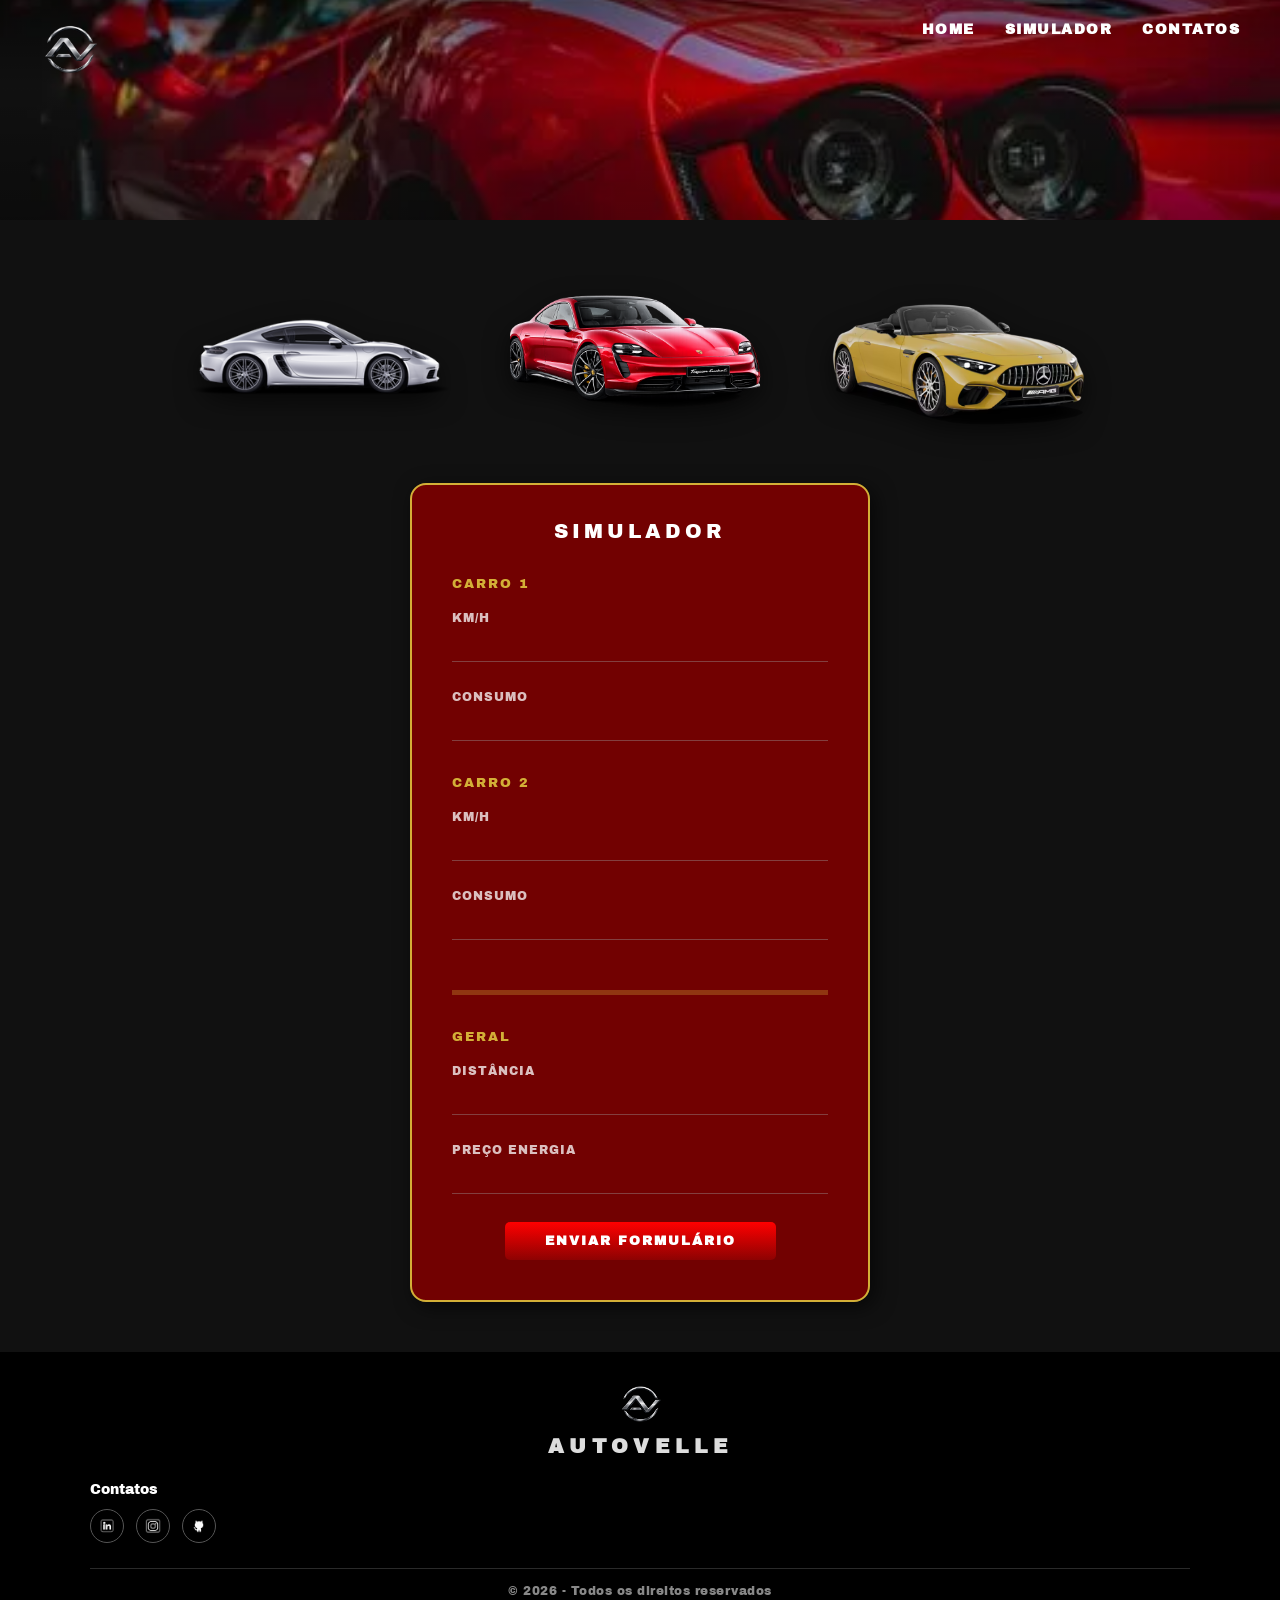
<file: index.html>
<!DOCTYPE html>
<html lang="pt-br">
<head>
    <meta charset="UTF-8">
    <meta name="viewport" content="width=device-width, initial-scale=1.0">
    <link rel="shortcut icon" href="src/assets/favicon.ico" type="image/x-icon">
    <link rel="stylesheet" href="src/css/style.css">
    <title>AUTOVELLE Simulador</title>
</head>
<body>
    <header>
        <div class="header-content">
            <div class="logo">
                <img src="src/assets/AUTOVELLE.png" alt="Logo AUTOVELLE">
            </div>
            <nav>
                <ul class="menu">
                    <li><a href="home.html">Home</a></li>
                    <li><a href="index.html">Simulador</a></li>
                    <li><a href="#">Contatos</a></li>
                </ul>
            </nav>
        </div>
    </header>

    <main>
        <section class="carros-preview">
            <img src="src/assets/Carro-porsche1.webp" alt="Porsche 718">
            <img src="src/assets/porsche4.png" alt="Mercedes-AMG">
            <img src="src/assets/carro-mercedes2.avif" alt="Mercedes-Classe G">
        </section>

        <form class="form-simulador">
            <h2 class="form-titulo">Simulador</h2>

            <article class="coluna">
                <h3>Carro 1</h3>
                <div class="campo">
                    <label for="hmh1">KM/H</label>
                    <input type="number" id="kmh1" name="kmh1" step="any">
                </div>
                <div class="campo">
                    <label for="consumo1">Consumo</label>
                    <input type="number" id="consumo1" name="consumo1" step="any">
                </div>
            </article>

            <article class="coluna">
                <h3>Carro 2</h3>
                <div class="campo">
                    <label for="kmh2">KM/H</label>
                    <input type="number" name="kmh2" id="kmh2" step="any">
                </div>
                <div class="campo">
                    <label for="consumo2">Consumo</label>
                    <input type="number" id="consumo2" name="consumo2" step="any"> 
                </div>
            </article>

            <article class="form-gerais">
                <h3>Geral</h3>
                <div class="campo">
                    <label for="distancia">Distância</label>
                    <input type="number" id="distancia" name="distancia" step="any">
                </div>
                <div class="campo">
                    <label for="preco-energia">Preço Energia</label>
                    <input type="number" name="preco-energia" id="preco-energia" step="any">
                </div>
            </article>

            <button type="button" class="btn-enviar" onclick="salvarCalculo()">Enviar Formulário</button>
        </form>

        <div id="resultados-cards"></div>

    </main>
    <footer>
        <article class="footer-logo">
            <img src="src/assets/AUTOVELLE.png" alt="Logo AUTOVELLE">
            <span class="legenda-logo">Autovelle</span>
        </article>

        <article class="footer-social">
            <p class="footer-label">Contatos</p>
            <div class="social-icons">
                <a href="https://www.linkedin.com/feed/" class="social-icon" aria-label="LinkedIn" target="_blank"><img src="src/assets/linkedin.png" alt="Logo LinkedIn"></a>

                <a href="" class="social-icon" aria-label="Instagram" target="_blank"><img src="src/assets/insta.png" alt="Instagram"></a>

                <a href="https://github.com/FelipeNapoli" class="social-icon" aria-label="GitHub" target="_blank" ><img src="src/assets/github.png" alt="GitHub"></a>
            </div>
        </article>

        <article class="footer-bottom">
            <p>&copy; 2026 - Todos os direitos reservados</p>
        </article>
    </footer>

    <script src="src/js/script.js"></script>
</body>
</html>
</file>
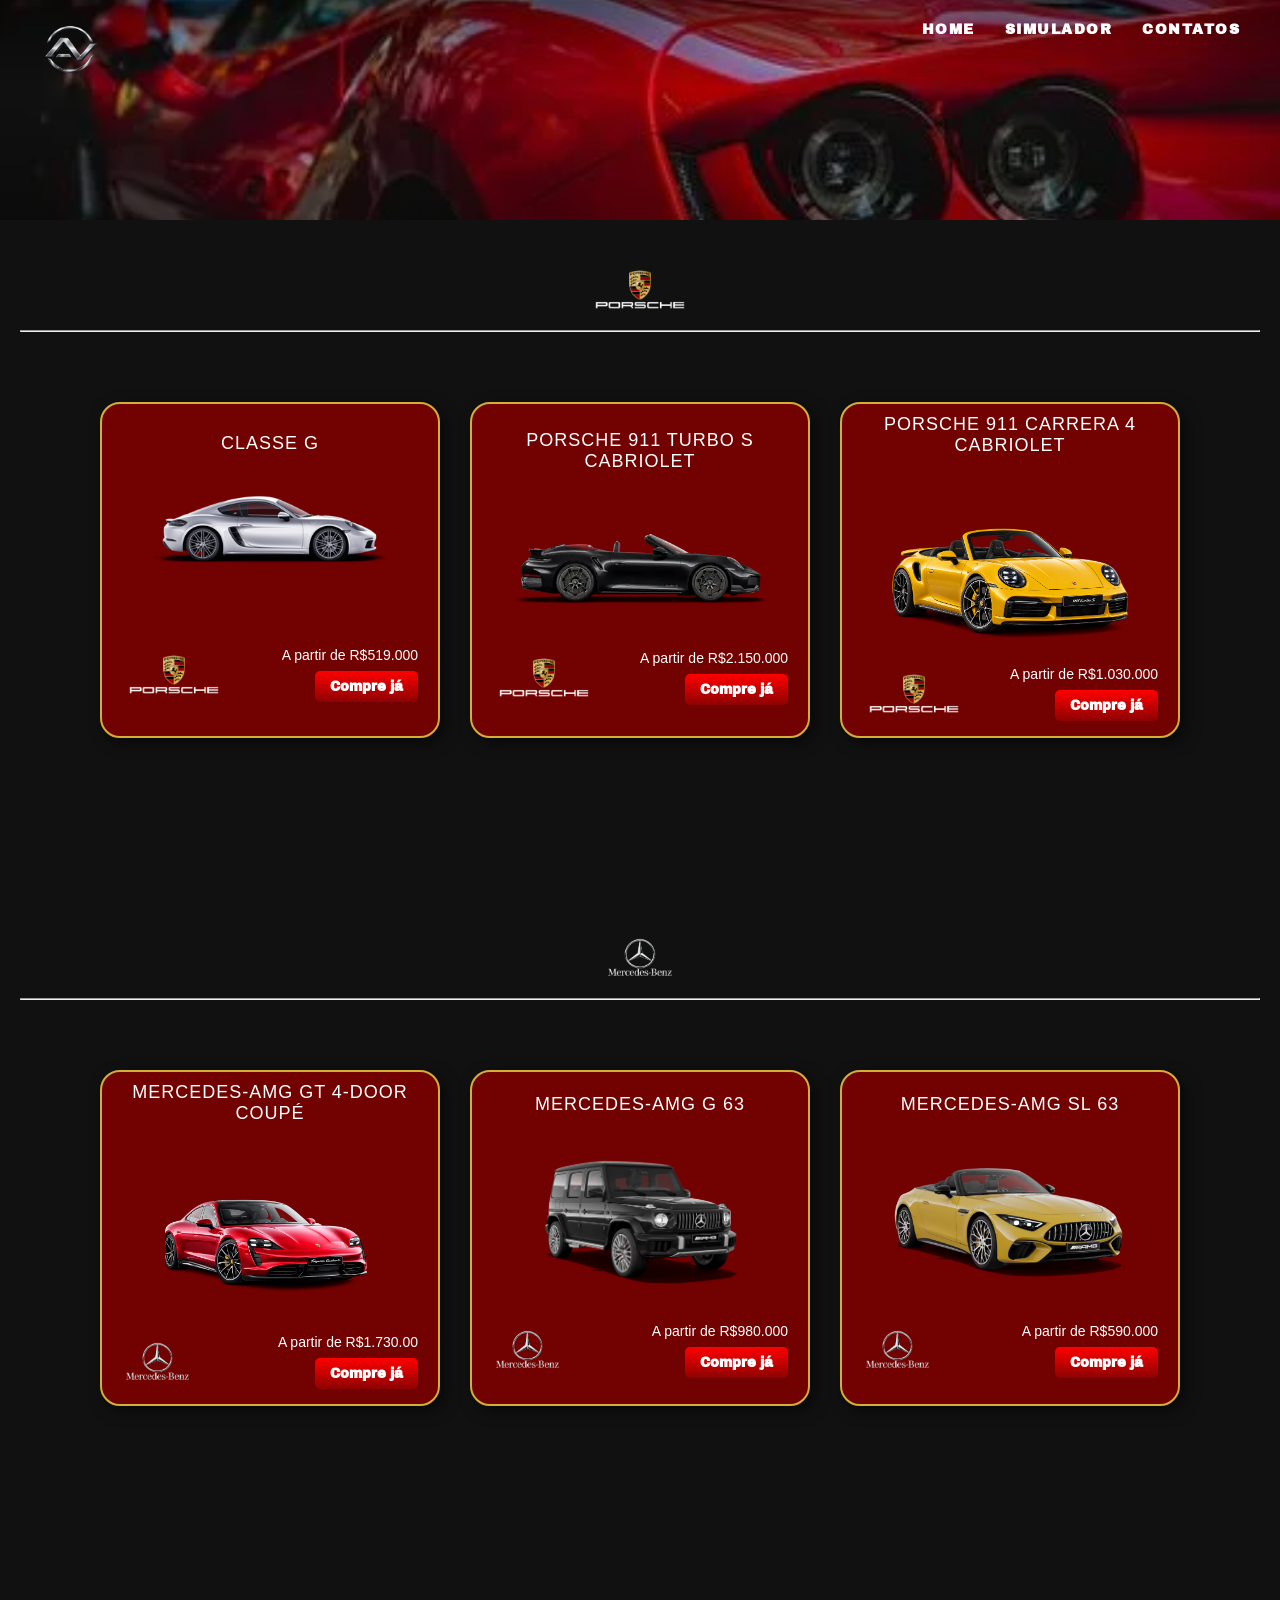
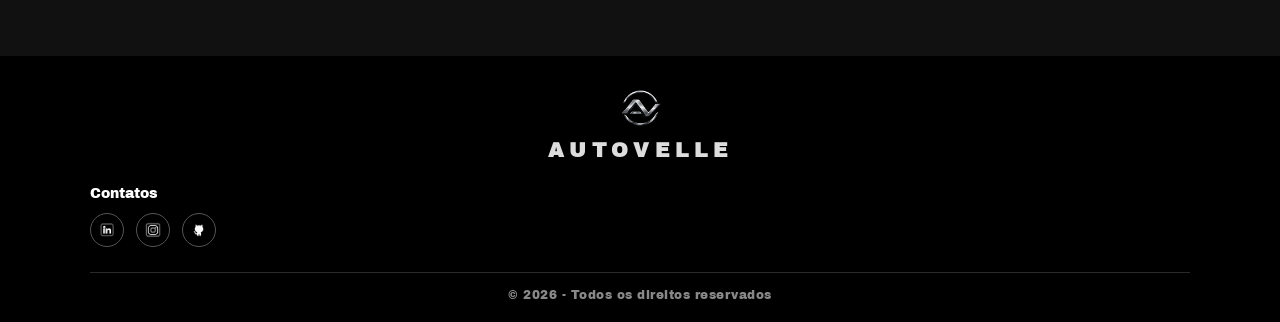
<file: home.html>
<!DOCTYPE html>
<html lang="pt-br">
<head>
    <meta charset="UTF-8">
    <meta name="viewport" content="width=device-width, initial-scale=1.0">
    <link rel="shortcut icon" href="src/assets/favicon.ico" type="image/x-icon">
    <link rel="stylesheet" href="src/css/style.css">
    <title>Concessionário AUTOVELLE</title>
</head>
<body>
    <header>
        <div class="header-content">
            <div class="logo">
                <img src="src/assets/AUTOVELLE.png" alt="Logo AUTOVELLE">
            </div>
            <nav>
                <ul class="menu">
                    <li><a href="home.html">Home</a></li>
                    <li><a href="index.html">Simulador</a></li>
                    <li><a href="#">Contatos</a></li>
                </ul>
            </nav>
        </div>
    </header>
    <main>
        <article>
            <img src="src/assets/porsche-logo.webp" alt="Logo Porsche" class="logo-secao">
        </article>

        <hr>

        <section class="cards-container">
            
            <article class="card-carro">
                <article>
                    <p class="legenda">Classe G</p>
                    <img src="src/assets/Carro-porsche1.webp" alt="Mercedes-Benz Classe G" class="carro-imagem">
                </article>
                <article class="informacoes">
                    <img src="src/assets/porsche-logo.webp" alt="Logo Mercedes-Benz" class="logo">

                    <div class="preco">
                        <p>A partir de R$519.000</p>
                        <input type="button" value="Compre já" class="btn">
                    </div>
                </article>
            </article>

            <article class="card-carro">
                <article>
                    <p class="legenda">Porsche 911 Turbo S Cabriolet</p>
                    <img src="src/assets/carro-porsche2.webp" alt="carro Porsche" class="carro-imagem-porsche">
                </article>
                <article class="informacoes">
                    <img src="src/assets/porsche-logo.webp" alt="Logo porsche" class="logo">

                    <div class="preco">
                        <p>A partir de R$2.150.000</p>
                        <input type="button" value="Compre já" class="btn">
                    </div>
                </article>
            </article>

            <article class="card-carro">
                <article>
                    <p class="legenda">Porsche 911 Carrera 4 Cabriolet</p>
                    <img src="src/assets/carro-porsche3.webp" alt="carro Porsche" class="carro-imagem-amarelo">
                </article>
                <article class="informacoes">
                    <img src="src/assets/porsche-logo.webp" alt="Logo porsche" class="logo">

                    <div class="preco">
                        <p>A partir de R$1.030.000</p>
                        <input type="button" value="Compre já" class="btn">
                    </div>
                </article>
            </article>

        </section>

        <article>
            <img src="src/assets/mercedes-benz.png" alt="Logo Mercedes-Benz" class="logo-secao">
        </article>

        <hr>

        <section class="cards-container">
            <article class="card-carro">
                <div>
                    <p class="legenda">Mercedes-AMG GT 4-Door Coupé</p>
                    <img src="src/assets/porsche4.png" alt="Mercedes-AMG GT 4-Door Coupé" class="carro-imagem-mercedes">
                </div>
                <div class="informacoes">
                    <img src="src/assets/mercedes-benz.png" alt="Logo Mercedes-Benz" class="logo">
                    <div class="preco">
                        <p>A partir de R$1.730.00</p>
                        <input type="button" value="Compre já" class="btn">
                    </div>
                </div>
            </article>

            <article class="card-carro">
                <div>
                    <p class="legenda">Mercedes-AMG G 63</p>
                    <img src="src/assets/carro-mercedes.avif" alt="Mercedes-AMG G 63" class="carro-imagem-preto">
                </div>
                <div class="informacoes">
                    <img src="src/assets/mercedes-benz.png" alt="Logo Mercedes-Benz" class="logo">
                    <div class="preco">
                        <p>A partir de R$980.000</p>
                        <input type="button" value="Compre já" class="btn">
                    </div>
                </div>
            </article>

            <article class="card-carro">
                <div>
                    <p class="legenda">Mercedes-AMG SL 63</p>
                    <img src="src/assets/carro-mercedes2.avif" alt="Mercedes-AMG SL 63" class="carro-imagem-preto">
                </div>
                <div class="informacoes">
                    <img src="src/assets/mercedes-benz.png" alt="Logo Mercedes-Benz" class="logo">
                    <div class="preco">
                        <p>A partir de R$590.000</p>
                        <input type="button" value="Compre já" class="btn">
                    </div>
                </div>
            </article>

        </section>
    </main>
    <footer>
        <article class="footer-logo">
            <img src="src/assets/AUTOVELLE.png" alt="Logo AUTOVELLE">
            <span class="legenda-logo">Autovelle</span>
        </article>

        <article class="footer-social">
            <p class="footer-label">Contatos</p>
            <div class="social-icons">
                <a href="https://www.linkedin.com/feed/" class="social-icon" aria-label="LinkedIn" target="_blank"><img src="src/assets/linkedin.png" alt="Logo LinkedIn"></a>

                <a href="" class="social-icon" aria-label="Instagram" target="_blank"><img src="src/assets/insta.png" alt="Instagram"></a>

                <a href="https://github.com/FelipeNapoli" class="social-icon" aria-label="GitHub" target="_blank" ><img src="src/assets/github.png" alt="GitHub"></a>
            </div>
        </article>

        <article class="footer-bottom">
            <p>&copy; 2026 - Todos os direitos reservados</p>
        </article>
    </footer>
</body>
</html>
</file>
<file: src/css/style.css>
@import url('https://fonts.googleapis.com/css2?family=Archivo+Black&display=swap');

* {
    box-sizing: border-box;
    padding: 0;
    margin: 0;
    font-family: "Archivo Black", sans-serif;
    font-weight: 400;
    font-style: normal;

}

body {
    background-color: #111;
}

header {
    position: relative;
    width: 100%;
    height: 220px;
    background-image: 
        linear-gradient(to bottom, rgba(0,0,0,0.55) 0%, rgba(0,0,0,0.15) 40%, rgba(0,0,0,0.4) 100%),
        url(../assets/carros-header.webp);
        background-size: cover;
        background-position: center;
}

main {
    padding: 50px 20px;
}


.header-content {
    position: absolute;
    top: 0;
    left: 0;
    width: 100%;
    height: 100%;
    display: flex;
    align-items: flex-start;
    justify-content: space-between;
    padding: 20px 40px;
}

.logo img {
    height: 60px;
}

.menu {
    list-style: none;
    display: flex;
    gap: 30px;
}

.menu a {
    color: #fff;
    text-decoration: none;
    text-transform: uppercase;
    font-size: 14px;
    letter-spacing: 1.5px;
    font-weight: 600;
    padding-bottom: 4px;
    border-bottom: 2px solid transparent;
    transition: border-color 0.25s ease, color 0.25s ease;
}

.menu a:hover {
    color: #d3af37;
    border-bottom-color: #d3af37;
}

@media (max-width: 600px) {
    .header-content {
        padding: 15px 20px;
    }

    .menu {
        gap: 15px;
    }

    .menu a {
        font-size: 11px;
        letter-spacing: 1px;
    }
}

.logo-section img {
    height: 45px;
    margin: 20px;
    display: block;
    margin: 50px auto 20px auto;
}

.cards-container {
    display: grid;
    grid-template-columns: repeat(auto-fit, minmax(280px, 340px));
    justify-content: center;   
    gap: 30px;
    max-width: 1100px;
    margin: 70px auto;
    margin-bottom: 200px;
}

.card-carro {
    background-color: rgb(114, 1, 1);
    min-height: 310px;
    border-radius: 20px;
    border: 2px solid #D3AF37;
    box-shadow: 5px 5px 15px rgba(0, 0, 0, 0.55);
    display: flex;
    flex-direction: column;
    justify-content: space-around;
    overflow: hidden;
    transition: transform 0.25s ease, box-shadow 0.25s ease;
}

.card-carro:hover {
    transform: scale(1.03);
    box-shadow: 8px 8px 20px rgba(0, 0, 0, 0.7);
}

.carro-imagem {
    height: 130px;
    display: block;
    margin: 10px auto 0 auto;
}

.carro-imagem-porsche {
    height: 77px;
    display: block;
    margin: 55px auto 0;
}

.carro-imagem-mercedes {
    height: 140px;
    display: block;
    margin: 55px auto 0;
}

.carro-imagem-amarelo {
    height: 140px;
    display: block;
    margin: 55px auto 0;
}

.carro-imagem-preto {
    height: 140px;
    display: block;
    margin: 30px auto 0;
}

.legenda {
    color: #fff;
    text-align: center;
    text-transform: uppercase;
    font-size: 18px;
    font-family: 'Gill Sans', 'Gill Sans MT', Calibri, 'Trebuchet MS', sans-serif;
    letter-spacing: 1px;
    margin: 10px 0 0;
}

.informacoes {
    display: flex;
    align-items: center;
    justify-content: space-between;
    padding: 15px 20px;
    gap: 15px;
}

.logo {
    height: 40px;
}

.logo-secao {
    height: 40px;
    display: block;
    margin: 0px auto 20px;
    
}

.preco {
    text-align: right;
}

.preco p {
    color: #fff;
    font-family: 'Gill Sans', 'Gill Sans MT', Calibri, 'Trebuchet MS', sans-serif;
    font-size: 14px;
    margin: 0 0 8px;
}

.btn {
    padding: 8px 15px;
    border-radius: 5px;
    color: #fff;
    font-weight: bold;
    background-image: linear-gradient(to top, rgb(141, 2, 2), red);
    border-style: none;
    cursor: pointer;
    transition: filter 0.2s ease;
}

.btn:hover {
    filter: brightness(1.15);
}

footer {
    background-color: #000;
    padding: 30px 40px 20px;
}

.footer-logo {
    display: flex;
    flex-direction: column;
    align-items: center;
    gap: 8px;
    margin-bottom: 25px;
}

.footer-logo img {
    height: 45px;
}

.legenda-logo {
    color: #ddd;
    font-size: 20px;
    font-weight: 600;
    letter-spacing: 6px;
    text-transform: uppercase;
}

.footer-social {
    max-width: 1100px;
    margin: 0 auto;
}

.footer-label {
    color: #fff;
    font-size: 14px;
    margin-bottom: 12px;
}

.social-icons {
    display: flex;
    gap: 12px;
}

.social-icon {
    width: 34px;
    height: 34px;
    border-radius: 50%;
    border: 1px solid #555;
    display: flex;
    align-items: center;
    justify-content: center;
    color: #ccc;
    transition: border-color 0.25s ease, color 0.25s ease, transform 0.25s ease;
}

.social-icon:hover {
    border-color: #D3AF37;
    color: #D3AF37;
    transform: translateY(-2px);
}

.social-icon img {
    width: 16px;
    height: 16px;
    fill: currentColor;
}

.footer-bottom {
    max-width: 1100px;
    margin: 25px auto 0;
    padding-top: 15px;
    border-top: 1px solid #2a2a2a;
    text-align: center;
}

.footer-bottom p {
    color: #888;
    font-size: 12px;
    letter-spacing: 0.5px;
}

.carros-preview {
    display: flex;
    justify-content: center;
    align-items: center;
    gap: 60px;
    max-width: 900px;
    margin: 0 auto 40px;
}

.carros-preview img {
    min-width: 130px;
    width: 100%;
    filter: drop-shadow(0 8px 12px rgba(0,0,0,0.6));
}

.form-simulador {
    background-color: rgba(114,1,1);
    max-width: 460px;
    margin: 0 auto;
    border: 2px solid #d3af37;
    border-radius: 16px;
    box-shadow: 5px 5px 20px rgba(0,0,0,0.6);
    padding: 35px 40px 40px;
}

.form-titulo {
    text-align: center;
    color: #fff;
    text-transform: uppercase;
    letter-spacing: 4px;
    font-size: 20px;
    margin-bottom: 35px;
}

.coluna h3 {
    color: #D3AF37;
    text-transform: uppercase;
    font-size: 13px;
    letter-spacing: 2px;
    margin-bottom: 20px;
    margin-top: 35px;
}

.campo {
    margin-bottom: 28px;
}

.campo label {
    display: block;
    color: rgba(255, 255, 255, 0.75);
    font-size: 12px;
    text-transform: uppercase;
    letter-spacing: 1px;
    margin-bottom: 8px;
}

.campo input {
    width: 100%;
    background: transparent;
    border: none;
    border-bottom: 1px solid rgba(155,155,155,0.4);
    color: #fff;
    font-size: 15px;
    padding: 6px 2px;
    outline: none;
    transition: border-bottom-color 0.25 ease;
}

.campo input:hover,
.campo input:focus {
    border-bottom-color: #d3af37;
}

.form-gerais {
    padding-top: 15px;
    margin-top: 50px;
    border-top: 5px solid rgba(211, 175, 55, 0.3);
}

.form-gerais h3 {
    color: #D3AF37;
    text-transform: uppercase;
    font-size: 13px;
    letter-spacing: 2px;
    margin: 20px 0 20px;
}

.btn-enviar {
    display: block;
    margin: 0 auto;
    padding: 12px 40px;
    border: none;
    border-radius: 5px;
    color: #fff;
    font-size: 13px;
    text-transform: uppercase;
    letter-spacing: 2px;
    font-weight: bold;
    background-image: linear-gradient(to top, rgb(141, 2, 2), red);
    cursor: pointer;
    transition: filter 0.2s ease;
}

.btn-enviar:hover {
    filter: brightness(1.15);
}


@media (max-width: 600px) {
    .legenda logo {
        font-size: 16px;
        letter-spacing: 3px;
    }
}
</file>
